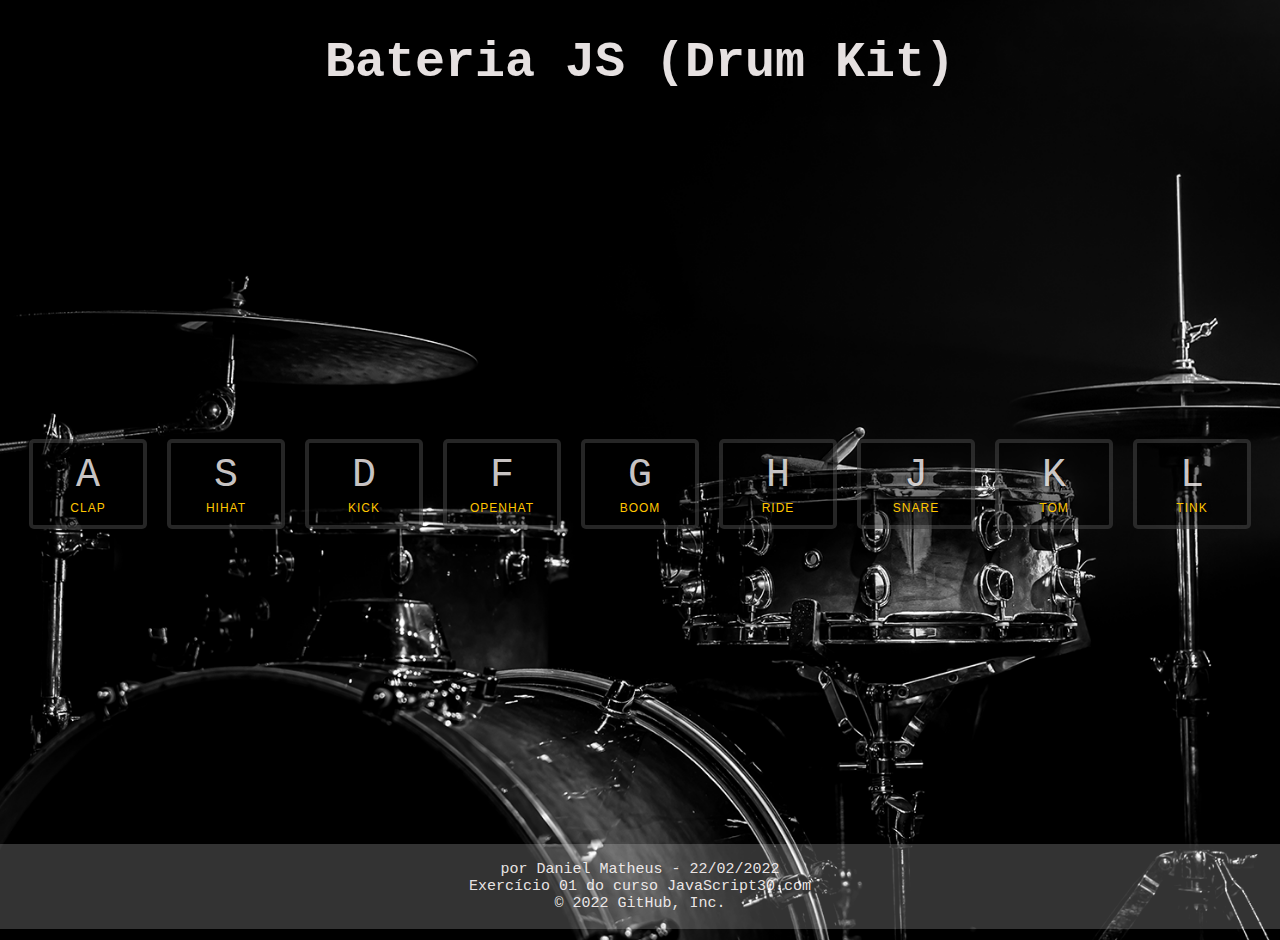
<file: drumkit-js/index.html>
<!DOCTYPE html>
<html lang="pt-br">
<head>
  <meta charset="UTF-8">
  <title>Bateria JS</title>
  <link rel="stylesheet" href="style.css">
</head>
<body>
<h1>Bateria JS (Drum Kit)</h1>

  <div class="keys">
    <div data-key="65" class="key">
      <kbd>A</kbd>
      <span class="sound">clap</span>
    </div>
    <div data-key="83" class="key">
      <kbd>S</kbd>
      <span class="sound">hihat</span>
    </div>
    <div data-key="68" class="key">
      <kbd>D</kbd>
      <span class="sound">kick</span>
    </div>
    <div data-key="70" class="key">
      <kbd>F</kbd>
      <span class="sound">openhat</span>
    </div>
    <div data-key="71" class="key">
      <kbd>G</kbd>
      <span class="sound">boom</span>
    </div>
    <div data-key="72" class="key">
      <kbd>H</kbd>
      <span class="sound">ride</span>
    </div>
    <div data-key="74" class="key">
      <kbd>J</kbd>
      <span class="sound">snare</span>
    </div>
    <div data-key="75" class="key">
      <kbd>K</kbd>
      <span class="sound">tom</span>
    </div>
    <div data-key="76" class="key">
      <kbd>L</kbd>
      <span class="sound">tink</span>
    </div>
 
    <p></p>
  </div>

  <audio data-key="65" src="sounds/clap.wav"></audio>
  <audio data-key="83" src="sounds/hihat.wav"></audio>
  <audio data-key="68" src="sounds/kick.wav"></audio>
  <audio data-key="70" src="sounds/openhat.wav"></audio>
  <audio data-key="71" src="sounds/boom.wav"></audio>
  <audio data-key="72" src="sounds/ride.wav"></audio>
  <audio data-key="74" src="sounds/snare.wav"></audio>
  <audio data-key="75" src="sounds/tom.wav"></audio>
  <audio data-key="76" src="sounds/tink.wav"></audio>

<script>
  window.addEventListener('keydown', function(e) {
    const audio = document.querySelector(`audio[data-key="${e.keyCode}"]`);
    const key = document.querySelector(`.key[data-key="${e.keyCode}"]`)
    if (!audio) return; //vai parar a função se um botão não tiver som associado
    audio.currentTime = 0; //tempo de retorno no áudio
    audio.play();
    key.classList.add('playing'); // para adicionar as animações feitas em CSS aos botões quando pressionados
  });

  function removeTransition(e) {
    if (e.propertyName !== 'transform') return;
    this.classList.remove('playing');
  }

  const keys = document.querySelectorAll('.key');
  keys.forEach(key => key.addEventListener('transitionend', removeTransition));
</script>

</body>
<footer>
</div>
  <p>por Daniel Matheus  - 22/02/2022<br> Exercício 01 do curso JavaScript30.com<br> © 2022 GitHub, Inc.</p>
<div>
</footer>
</html>
© 2022 GitHub, Inc.
</file>
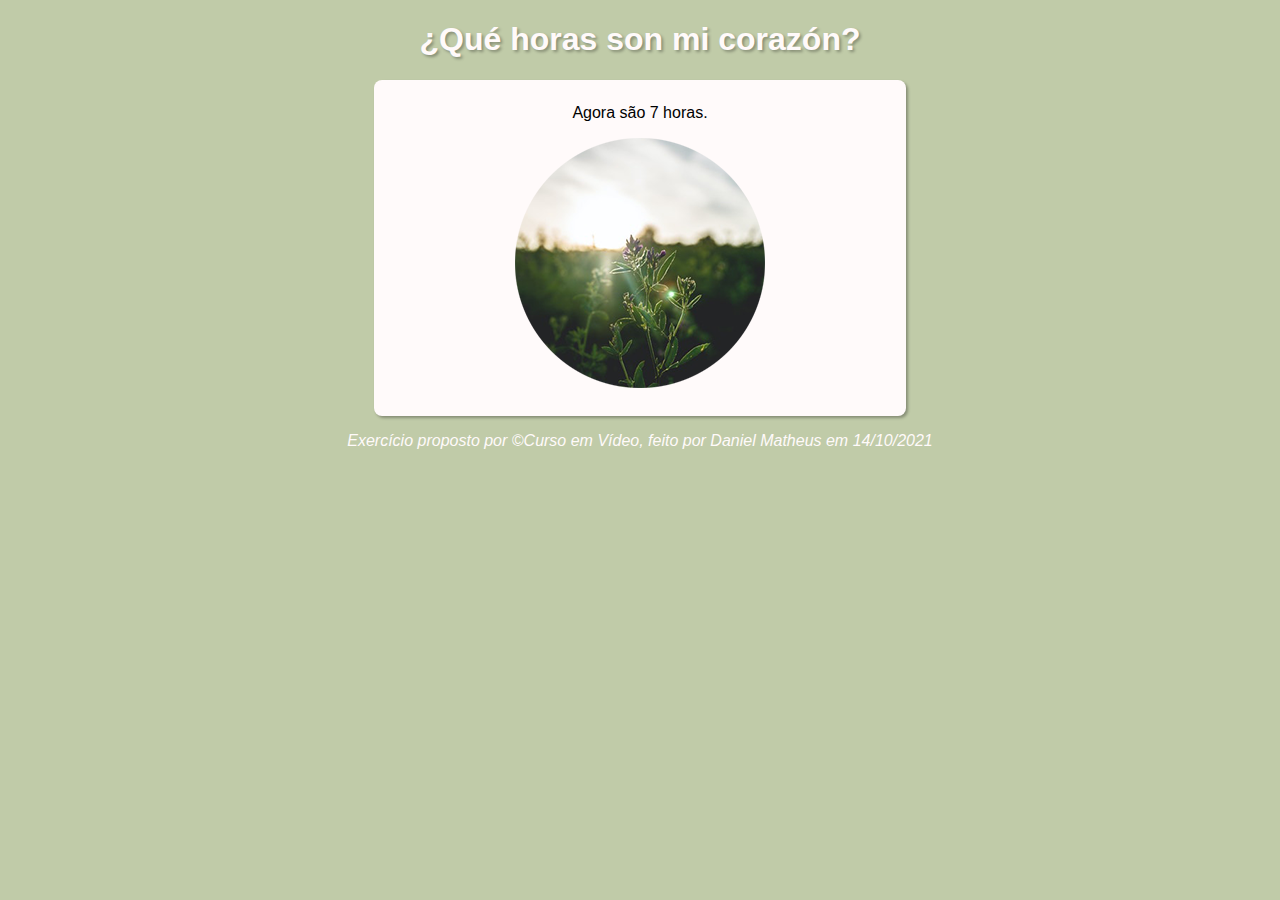
<file: que-horas-sao/ex012.html>
<!DOCTYPE html>
<html lang="pt-br">
<head>
    <meta charset="UTF-8">
    <meta http-equiv="X-UA-Compatible" content="IE=edge">
    <meta name="viewport" content="width=device-width, initial-scale=1.0">
    <link rel="stylesheet" href="style.css">
    <title>Modelo de Exercício</title>
</head>
<body onload="carregar()">
    <header>
        <h1>¿Qué horas son mi corazón?</h1>
    </header>
    <section>
        <div id='msg'>AQUI VAI APARECER A MENSAGEM</div>
        <div id='foto'>
            <img id='img-hora' src="img/manha.png" alt="foto da manhã">
        </div>
    </section>
    <footer>
        <p>Exercício proposto por <em>&copyCurso em Vídeo</em>, feito por Daniel Matheus em 14/10/2021</p>
    </footer>
    <script src="script.js"></script>
</body>
</html>
</file>
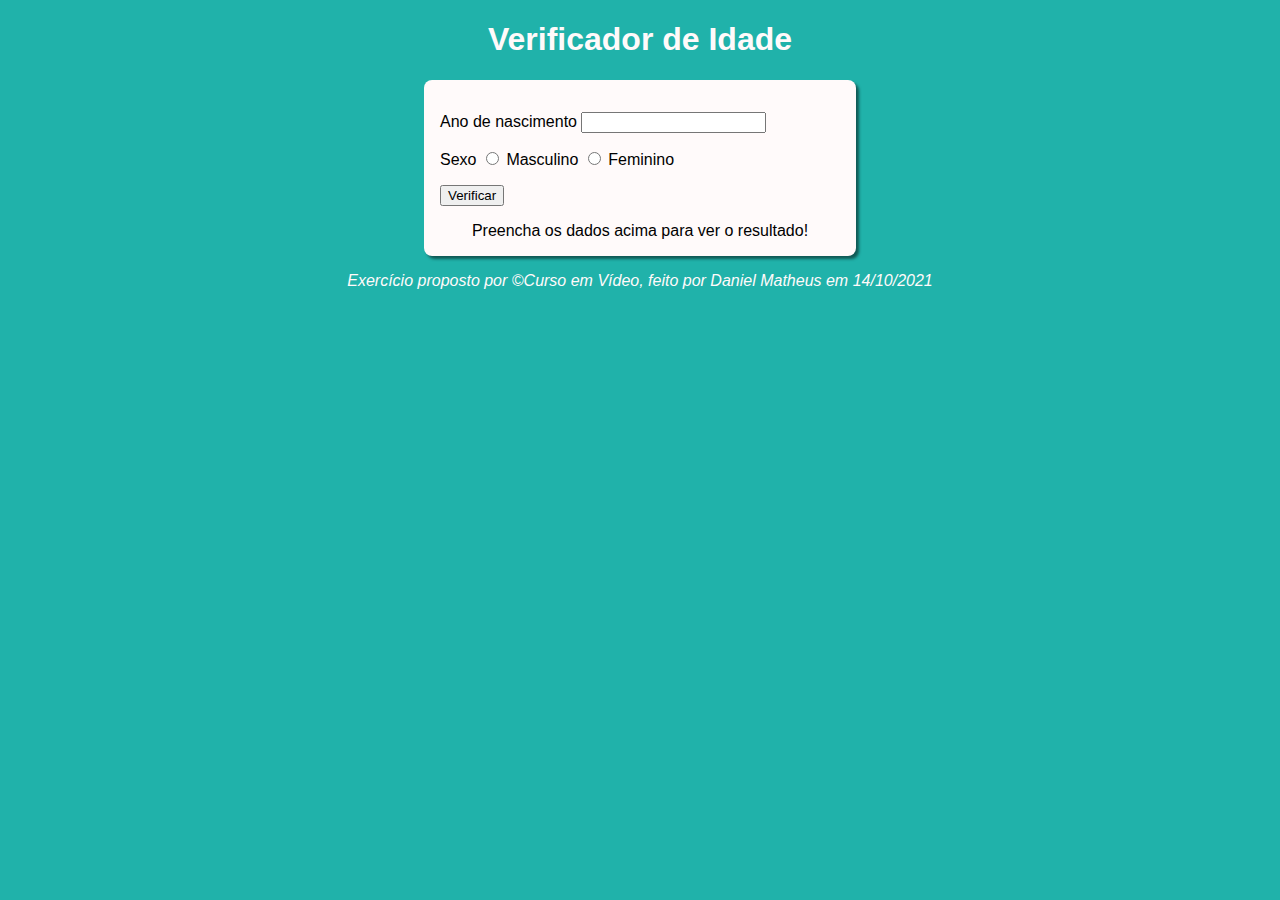
<file: verifica-idade/ex014.html>
<!DOCTYPE html>
<html lang="pt-br">
<head>
    <meta charset="UTF-8">
    <meta http-equiv="X-UA-Compatible" content="IE=edge">
    <meta name="viewport" content="width=device-width, initial-scale=1.0">
    <link rel="stylesheet" href="style.css">
    <title>Verificador de Idade</title>
</head>
<body>
    <header>
        <h1>Verificador de Idade</h1>
    </header>
    <section>
        <div>
            <p>Ano de nascimento
                <input type="number" name="txtano" id="txtano" min="0">
            </p>
            <p>Sexo
                <input type="radio" name="radsex" id="masc">
                <label for="masc">Masculino</label>
                <input type="radio" name="radsex" id="fem">
                <label for="fem">Feminino</label>
            </p>
            <p>
                <input type="button" value="Verificar" onclick="verificar()">
            </p>
        </div>
        <div id="res">
            Preencha os dados acima para ver o resultado!
        </div>
    </section>
    <footer>
        <p>Exercício proposto por <em>&copyCurso em Vídeo</em>, feito por Daniel Matheus em 14/10/2021</p>
    </footer>
    <script src="script014.js"></script>
</body>
</html>
</file>
<file: drumkit-js/style.css>
html {
    font-size: 10px;
    background: url('img/bgdrums02.png') bottom center;
    background-size: cover;
  }
  
  body,html {
    padding: 0;
    margin: 0;
    font-family: sans-serif;
  }

h1 {
    margin: 10, 0, 0, 0;
    color: rgb(255, 250, 250, 0.9);
    font-size: 5em;
    font-family: 'Courier New', Courier, monospace;
    text-align: center;
  }

footer {
    background-color: rgb(255, 255, 255, 0.2);
    padding: 2px;
    color: rgb(255, 250, 250, 0.9);
    font-size: 1.5em;
    font-family: 'Courier New', Courier, monospace;
    text-align: center;
  }
  
  .keys {
    display: flex;
    flex: 1;
    min-height: 80vh;
    align-items: center;
    justify-content: center;
  }
  
  .key {
    border: .4rem solid rgb(255, 255, 255, 0.15);
    border-radius: .5rem;
    margin: 1rem;
    font-size: 1.5rem;
    padding: 1rem .5rem;
    transition: all .1s ease;
    width: 10rem;
    text-align: center;
    color: rgb(255, 250, 250, 0.8);
    background: rgba(0, 0, 0, 0.5);
    text-shadow: 0 0 .5rem black;
  }
  
  .playing {
    transform: scale(1.1);
    border-color: #ffc600;
    box-shadow: 0 0 1rem #fff;
  }
  
  kbd {
    display: block;
    font-size: 4rem;
  }
  
  .sound {
    font-size: 1.2rem;
    text-transform: uppercase;
    letter-spacing: .1rem;
    color: #ffc600;
  }
</file>
<file: que-horas-sao/style.css>
body {
    background: lightseagreen;
    font: normal 1em arial;
}

header {
    color: snow;
    text-shadow: 2px 2px 3px rgba(0, 0, 0, 0.3);
    text-align: center;
}

section {
    background: snow;
    border-radius: 8px;
    padding: 16px;
    width: 500px;
    margin: auto;
    box-shadow: 2px 2px 3px rgba(0, 0, 0, 0.3);
}

div {
    text-align: center;
    padding: 8px;
}

footer {
    color: snow;
    text-align: center;
    font-style: italic;
}
</file>
<file: verifica-idade/style.css>
body {
    background: lightseagreen;
    font: normal 1em arial;
}

header {
    color: snow;
    text-align: center;
}

section {
    background: snow;
    border-radius: 8px;
    padding: 16px;
    width: 400px;
    margin: auto;
    box-shadow: 3px 3px 3px rgba(0, 0, 0, 0.5);;
}

#res {
    text-align: center;
}

#foto {
    margin-top: 16px;
}

footer {
    color: snow;
    text-align: center;
    font-style: italic;
}
</file>
